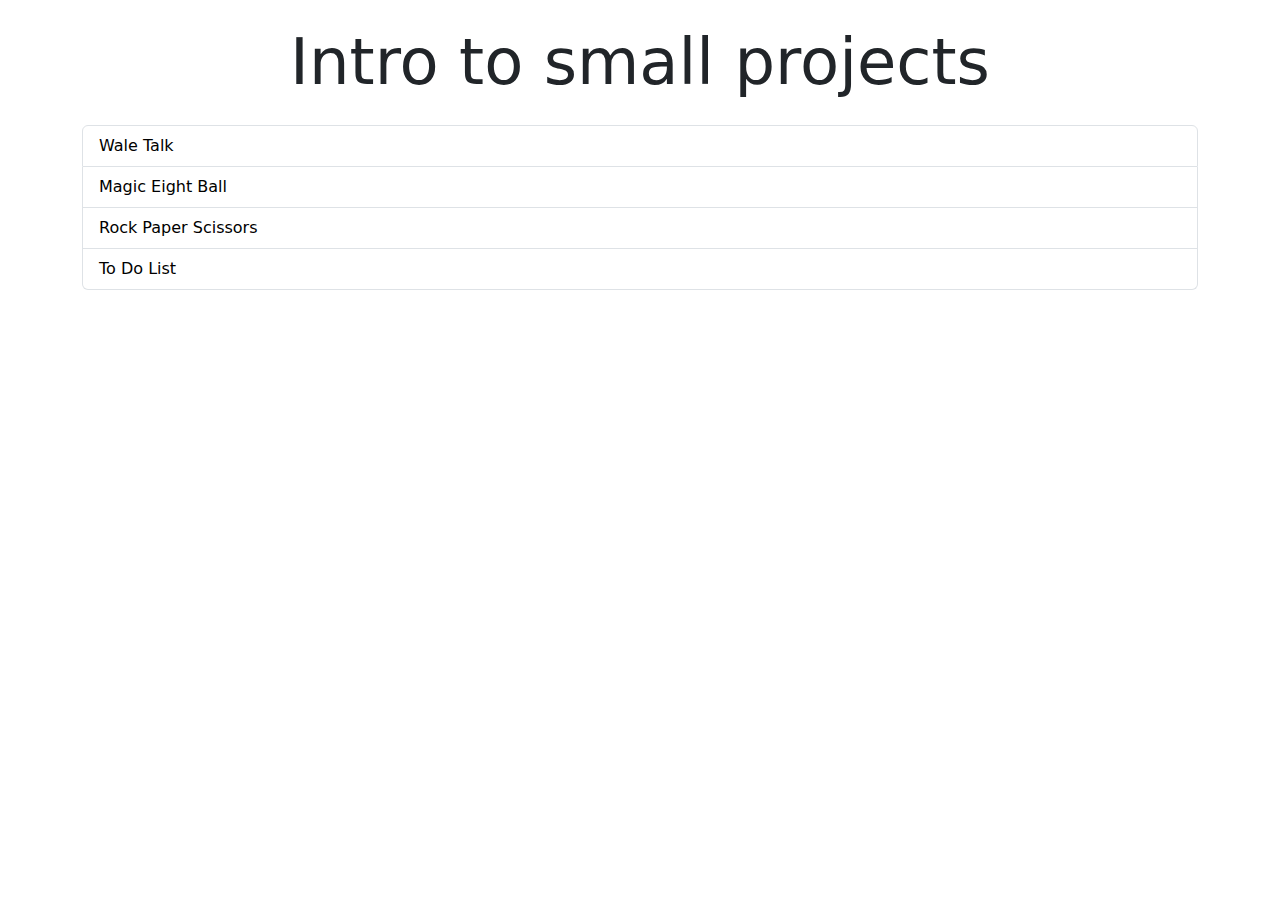
<file: index.html>
<!DOCTYPE html>
<html lang="en">

<head>
    <meta charset="UTF-8">
    <meta http-equiv="X-UA-Compatible" content="IE=edge">
    <meta name="viewport" content="width=device-width, initial-scale=1.0">
    <title>Small Projects</title>
    <link href="https://cdn.jsdelivr.net/npm/bootstrap@5.2.2/dist/css/bootstrap.min.css" rel="stylesheet" </head>
    <link rel="stylesheet" href="style.css">

<body>
    <div class="container">
        <div class="col-12">
            <p class="display-3 text-center m-4">
                Intro to small projects
            </p>
        </div>
        <div class="col-12">
            <!-- add a lists to other html -->
            <ul class="list-group">
                <li class="list-group-item">
                    <a href="waleTalk.html">Wale Talk</a>
                </li>
                <li class="list-group-item">
                    <a href="magicEightBall.html">Magic Eight Ball</a>
                </li>
                <li class="list-group-item">
                    <a href="rockPaperScissors.html">Rock Paper Scissors</a>
                </li>
                <li class="list-group-item">
                    <a href="todo.html">To Do List</a>
                </li>
            </ul>
        </div>
    </div>
    <script src="https://cdn.jsdelivr.net/npm/bootstrap@5.2.2/dist/js/bootstrap.bundle.min.js"
        integrity="sha384-OERcA2EqjJCMA+/3y+gxIOqMEjwtxJY7qPCqsdltbNJuaOe923+mo//f6V8Qbsw3"
        crossorigin="anonymous"></script>
</body>

</html>
</file>
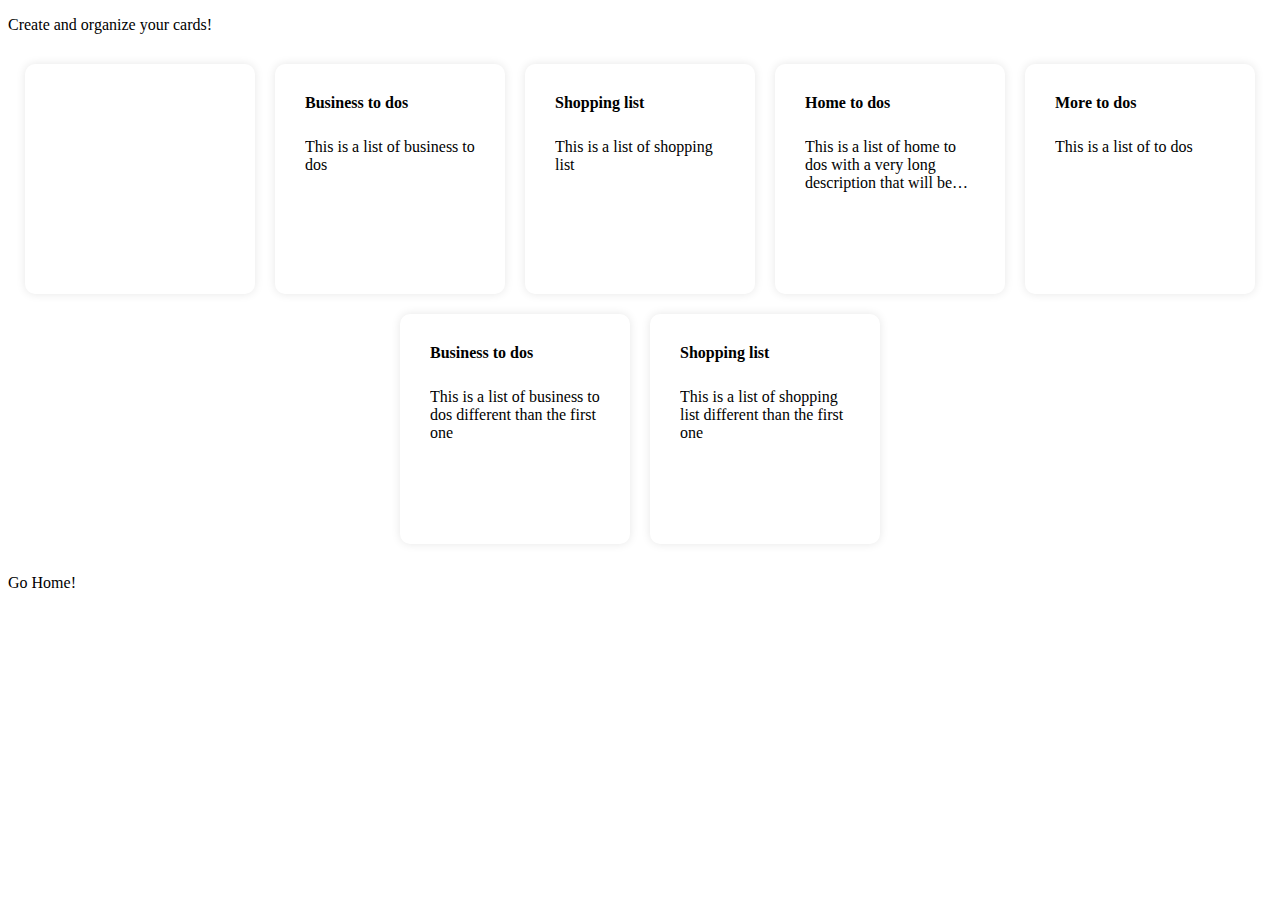
<file: cards.html>
<!DOCTYPE html>
<html lang="en">

<head>
    <meta charset="UTF-8">
    <meta http-equiv="X-UA-Compatible" content="IE=edge">
    <meta name="viewport" content="width=device-width, initial-scale=1.0">
    <title>Cards</title>
    <link href="https://cdn.jsdelivr.net/npm/bootstrap@5.2.2/dist/css/bootstrap.min.css" rel="stylesheet"
        integrity="sha384-Zenh87qX5JnK2Jl0vWa8Ck2rdkQ2Bzep5IDxbcnCeuOxjzrPF/et3URy9Bv1WTRi" crossorigin="anonymous">
    <link rel="stylesheet" href="https://unicons.iconscout.com/release/v4.0.0/css/line.css">
    <link rel="stylesheet" href="cards.css">
    <link rel="stylesheet" href="style.css">
</head>

<body>
    <div class="container">
        <div class="col-12">
            <p class="display-3 text-center">Create and organize your cards!</p>
        </div>
    </div>

    <div class="container cards"></div>


    <div class="container">
        <div class="col-12 text-center">
            <a href="index.html">Go Home!</a>
        </div>
    </div>
    <script src="https://cdn.jsdelivr.net/npm/bootstrap@5.2.2/dist/js/bootstrap.bundle.min.js"
        integrity="sha384-OERcA2EqjJCMA+/3y+gxIOqMEjwtxJY7qPCqsdltbNJuaOe923+mo//f6V8Qbsw3"
        crossorigin="anonymous"></script>
    <script src="cards.js" async></script>
</body>

</html>
</file>
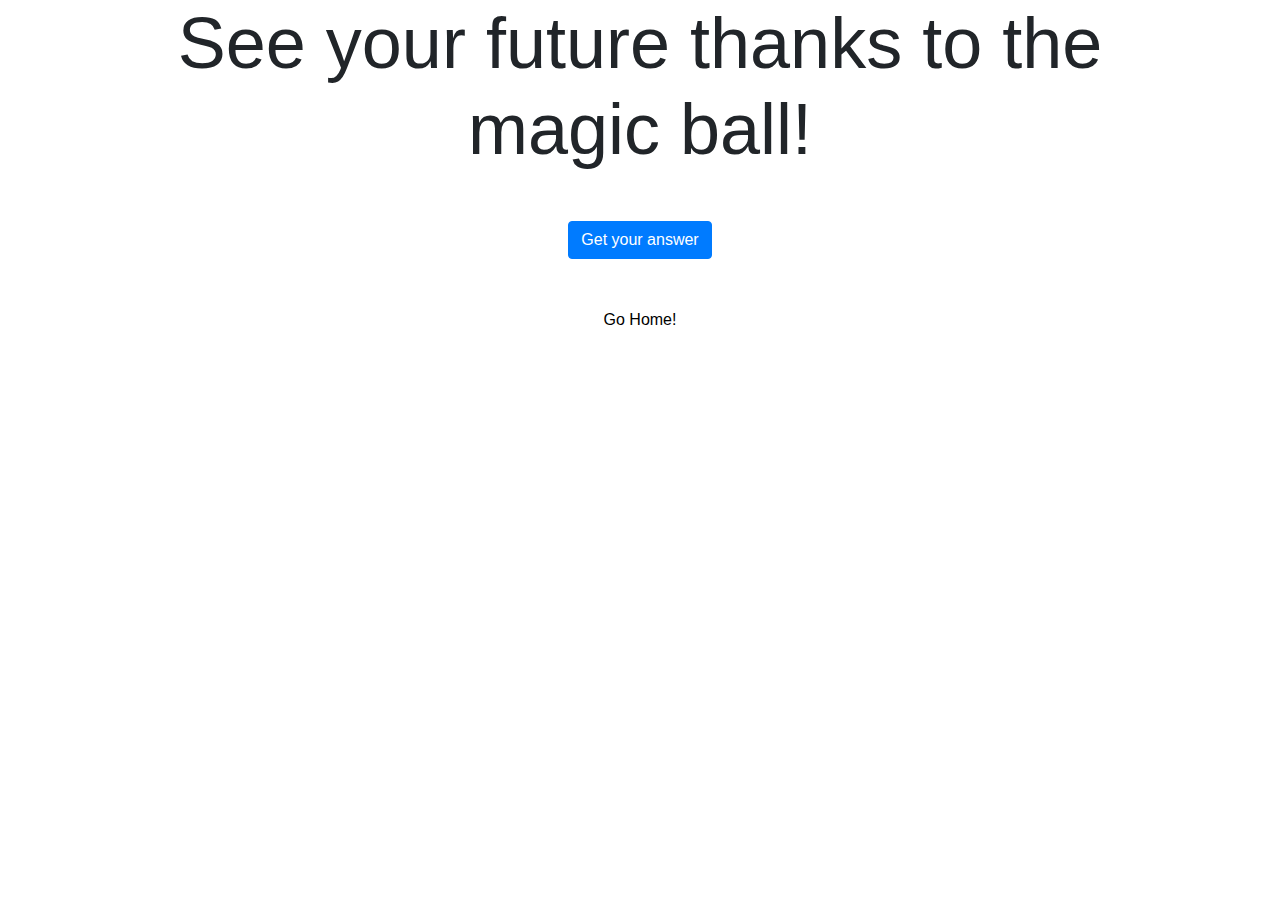
<file: magicEightBall.html>
<!DOCTYPE html>
<html lang="en">

<head>
    <meta charset="UTF-8">
    <meta http-equiv="X-UA-Compatible" content="IE=edge">
    <meta name="viewport" content="width=device-width, initial-scale=1.0">
    <title>Magic Eight Ball</title>
    <!-- get bootstrap -->
    <link rel="stylesheet" href="https://maxcdn.bootstrapcdn.com/bootstrap/4.0.0/css/bootstrap.min.css"
        integrity="sha384-Gn5384xqQ1aoWXA+058RXPxPg6fy4IWvTNh0E263XmFcJlSAwiGgFAW/dAiS6JXm" crossorigin="anonymous">
    <link rel="stylesheet" href="style.css">

</head>

<body>
    <div class="container">
        <div class="col-12">
            <p class="display-3 text-center">See your future thanks to the magic ball!</p>
        </div>
    </div>
    <div class="container mt-5 mb-5">
        <div class="col-12 text-center">
            <button onclick="getRandomAnswer()" class="btn btn-primary lead">Get your answer</button>
        </div>
        <div class="col-12 text-center">
            <div class="lead" id="answer"></div>
        </div>
    </div>
    <div class="container">
        <div class="col-12 text-center">
            <a href="index.html" class="display-5">Go Home!</a>
        </div>
    </div>
    <script src="magicEightBall.js"></script>
</body>

</html>
</file>
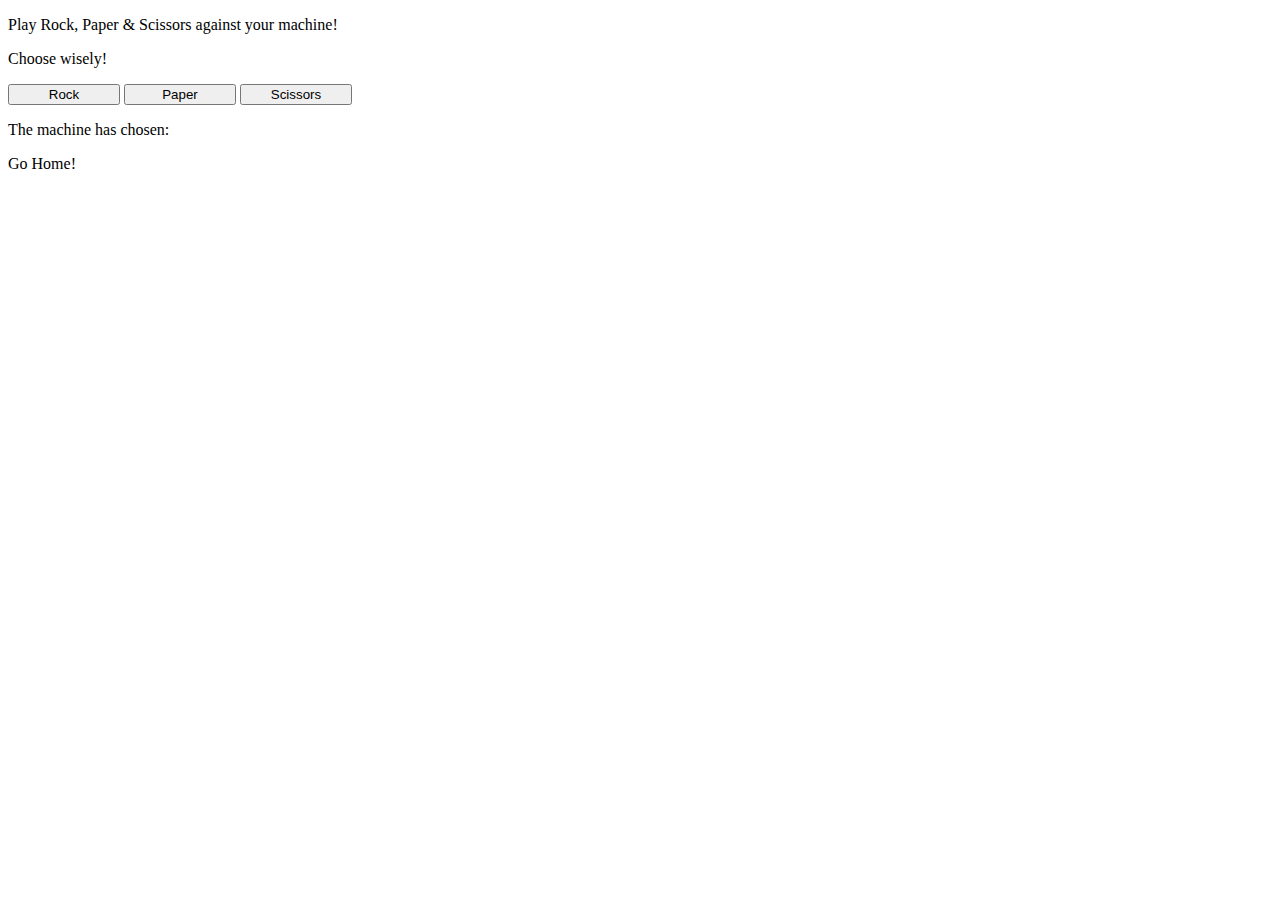
<file: rockPaperScissors.html>
<!DOCTYPE html>
<html lang="en">

<head>
    <meta charset="UTF-8">
    <meta http-equiv="X-UA-Compatible" content="IE=edge">
    <meta name="viewport" content="width=device-width, initial-scale=1.0">
    <title>Rock Paper & Scissors</title>
    <link href="https://cdn.jsdelivr.net/npm/bootstrap@5.2.2/dist/css/bootstrap.min.css" rel="stylesheet"
        integrity="sha384-Zenh87qX5JnK2Jl0vWa8Ck2rdkQ2Bzep5IDxbcnCeuOxjzrPF/et3URy9Bv1WTRi" crossorigin="anonymous">
    <link rel="stylesheet" href="style.css">
</head>

<body>
    <div class="container">
        <div class="col-12">
            <p class="display-3 text-center">Play Rock, Paper & Scissors against your machine!</p>
        </div>
    </div>
    <div class="container mt-5 mb-5">
        <div class="col-12 text-center">
            <p class="lead display-6">Choose wisely!</p>
        </div>
        <div class="col-12">
            <div class="row justify-content-around">
                <button class="btn btn-primary btn-lg" id="rock" onclick="rockPaperScissors()">Rock</button>
                <button class="btn btn-primary btn-lg" id="paper">Paper</button>
                <button class="btn btn-primary btn-lg" id="scissors">Scissors</button>
            </div>
        </div>
        <div class="col-12 mt-2 mb-2">
            <p class="lead display-6 text-center">The machine has chosen:
                <span id="machinePick"></span>
            </p>
        </div>
        <div class="col-12 text-center mt-3">
            <p class="lead display-4" id="result"></p>
        </div>
    </div>
    <div class="container">
        <div class="col-12 text-center">
            <a href="index.html">Go Home!</a>
        </div>
    </div>
    <script src="https://cdn.jsdelivr.net/npm/bootstrap@5.2.2/dist/js/bootstrap.bundle.min.js"
        integrity="sha384-OERcA2EqjJCMA+/3y+gxIOqMEjwtxJY7qPCqsdltbNJuaOe923+mo//f6V8Qbsw3"
        crossorigin="anonymous"></script>
    <script src="rockPaperScissors.js"></script>
</body>

</html>
</file>
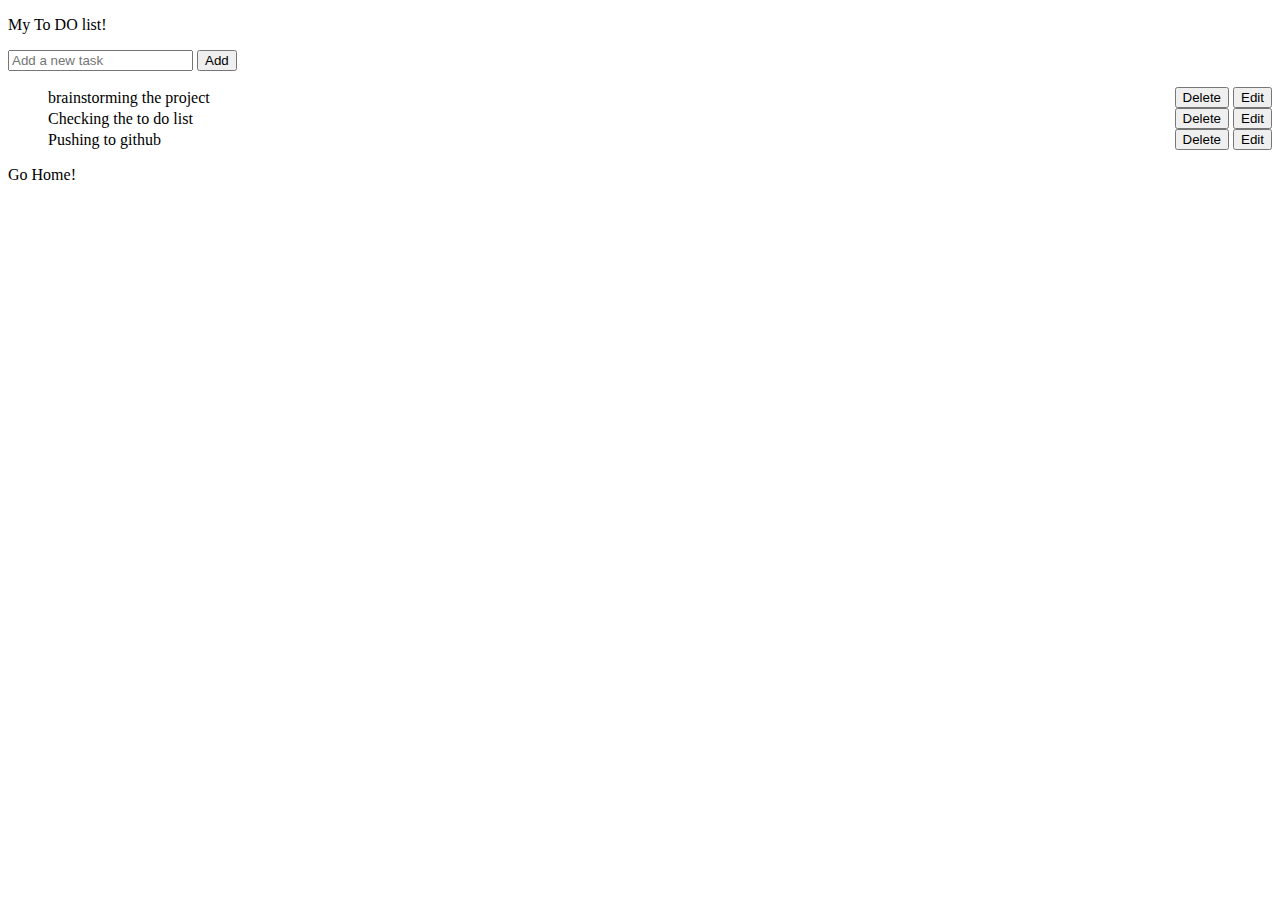
<file: todo.html>
<!DOCTYPE html>
<html lang="en">

<head>
    <meta charset="UTF-8">
    <meta http-equiv="X-UA-Compatible" content="IE=edge">
    <meta name="viewport" content="width=device-width, initial-scale=1.0">
    <title>To Do List</title>
    <link href="https://cdn.jsdelivr.net/npm/bootstrap@5.2.2/dist/css/bootstrap.min.css" rel="stylesheet"
        integrity="sha384-Zenh87qX5JnK2Jl0vWa8Ck2rdkQ2Bzep5IDxbcnCeuOxjzrPF/et3URy9Bv1WTRi" crossorigin="anonymous">
    <link rel="stylesheet" href="style.css">
</head>

<body>
    <div class="container">
        <div class="col-12">
            <p class="display-3 text-center">My To DO list!</p>
        </div>
    </div>
    <div class="container">
        <div class="col-12">
            <div class="input-group mb-3">
                <input type="text" class="form-control" placeholder="Add a new task" aria-label="Recipient's username"
                    aria-describedby="button-addon2" id="inputTask">
                <button class="btn btn-outline-secondary" type="button" id="button-addon2"
                    onclick="getTask()">Add</button>
            </div>
        </div>
        <div class="col-12">

            <ul id="taskList">
                <div id="task" class="m-2" style="display: flex; justify-content: space-between; align-items: center;">
                    <div id="taskText">brainstorming the project</div>
                    <div class="btn-group" id="btnGroup">
                        <button class="btn btn-danger" type="button" id="deleteButton"
                            onclick="deleteTask(this)">Delete</button>
                        <button class="btn btn-light" type="button" id="editButton"
                            onclick="editTask(this)">Edit</button>
                    </div>
                </div>

                <div id="task" class="m-2" style="display: flex; justify-content: space-between; align-items: center;">
                    <div id="taskText">Checking the to do list</div>
                    <div class="btn-group" id="btnGroup">
                        <button class="btn btn-danger" type="button" id="deleteButton"
                            onclick="deleteTask(this)">Delete</button>
                        <button class="btn btn-light" type="button" id="editButton"
                            onclick="editTask(this)">Edit</button>
                    </div>
                </div>
                <div id="task" class="m-2" style="display: flex; justify-content: space-between; align-items: center;">

                    <div id="taskText">Pushing to github</div>
                    <div class="btn-group" id="btnGroup">
                        <button class="btn btn-danger" type="button" id="deleteButton"
                            onclick="deleteTask(this)">Delete</button>
                        <button class="btn btn-light" type="button" id="editButton"
                            onclick="editTask(this)">Edit</button>
                    </div>
                </div>
            </ul>
        </div>
    </div>
    <div class="container">
        <div class="col-12 text-center">
            <a href="index.html">Go Home!</a>
        </div>
    </div>
    <script src="https://cdn.jsdelivr.net/npm/bootstrap@5.2.2/dist/js/bootstrap.bundle.min.js"
        integrity="sha384-OERcA2EqjJCMA+/3y+gxIOqMEjwtxJY7qPCqsdltbNJuaOe923+mo//f6V8Qbsw3"
        crossorigin="anonymous"></script>
    <script src="todo.js" async></script>
</body>

</html>
</file>
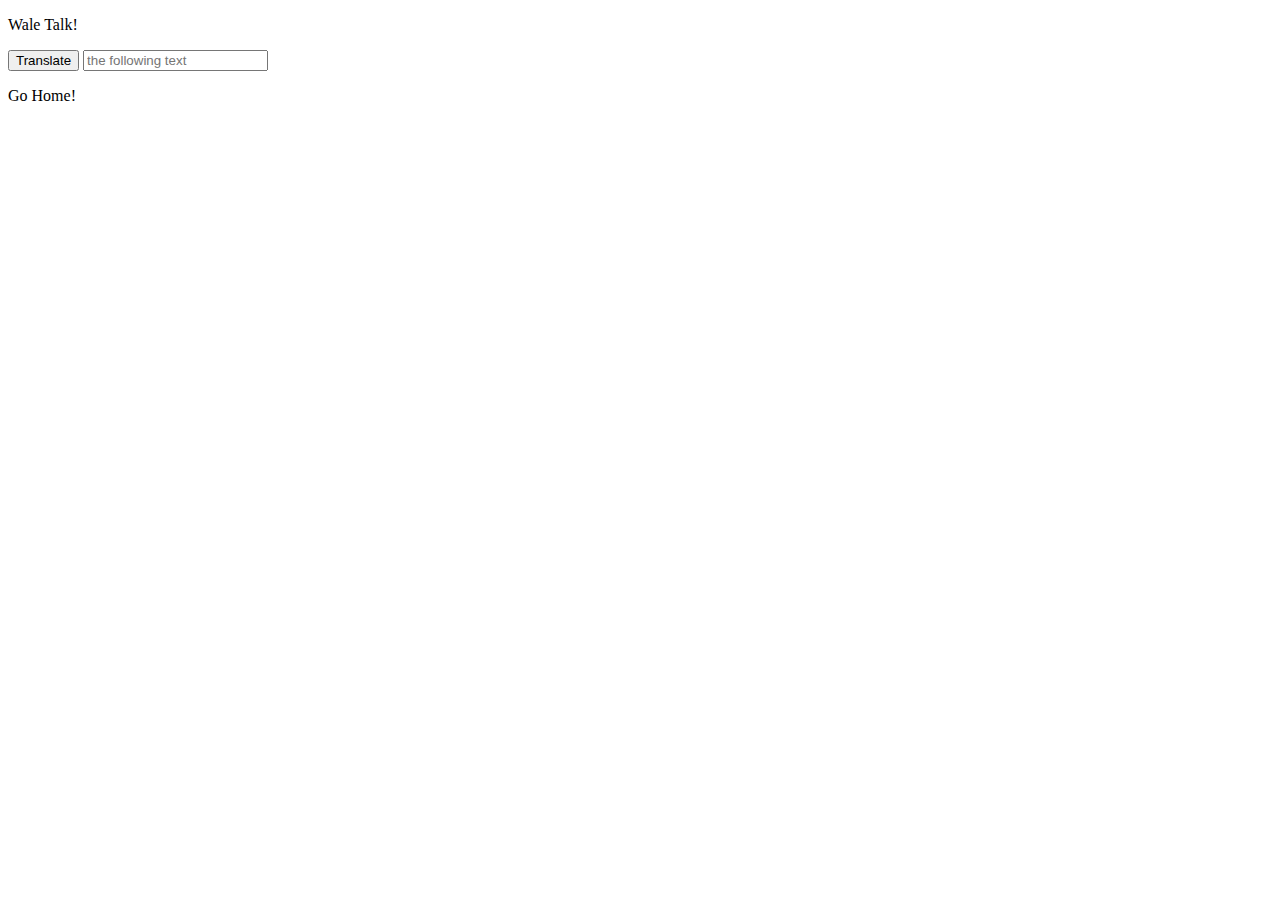
<file: waleTalk.html>
<!DOCTYPE html>
<html lang="en">

<head>
    <meta charset="UTF-8">
    <meta http-equiv="X-UA-Compatible" content="IE=edge">
    <meta name="viewport" content="width=device-width, initial-scale=1.0">
    <title>Wale Talk</title>
    <link href="https://cdn.jsdelivr.net/npm/bootstrap@5.2.2/dist/css/bootstrap.min.css" rel="stylesheet"
        integrity="sha384-Zenh87qX5JnK2Jl0vWa8Ck2rdkQ2Bzep5IDxbcnCeuOxjzrPF/et3URy9Bv1WTRi" crossorigin="anonymous">
    <link rel="stylesheet" href="style.css">

</head>

<body>
    <div class="container">
        <div class="col-12">
            <p class="display-3 text-center m-4">
                Wale Talk!
            </p>
        </div>
        <div class="col-12">
            <!-- input text -->
            <div class="input-group mb-3">
                <button class="btn btn-outline-secondary" type="button" id="basic-addon1"
                    onClick="waleTalk()">Translate</button>
                <input type="text" class="form-control" placeholder="the following text" aria-label="Username"
                    aria-describedby="basic-addon1" id="text">
            </div>
        </div>
        <div class="col-12 text-center display-5">
            <p id="results" class="text-break"></p>
        </div>
    </div>
    <div class="container">
        <div class="col-12 text-center">
            <a href="index.html">Go Home!</a>
        </div>
    </div>
    <script src="https://cdn.jsdelivr.net/npm/bootstrap@5.2.2/dist/js/bootstrap.bundle.min.js"
        integrity="sha384-OERcA2EqjJCMA+/3y+gxIOqMEjwtxJY7qPCqsdltbNJuaOe923+mo//f6V8Qbsw3"
        crossorigin="anonymous"></script>
    <script src="waleTalk.js"></script>
</body>

</html>
</file>
<file: style.css>
/* reomve underline and blue color for a tags */
a {
    text-decoration: none;
    color: #000;
}

#rock,
#paper,
#scissors {
    width: 7rem;
}
</file>
<file: cards.css>
.cards {
    display: flex;
    flex-direction: row;
    justify-content: center;
    align-items: center;
    flex-wrap: wrap;
    /* add margin top and bottom */
    margin-top: 20px;
    margin-bottom: 20px;
}

.add-card,
.card {
    width: 170px;
    height: 170px;
    background: #fff;
    border-radius: 10px;
    padding: 30px;
    box-shadow: 0 0 10px rgba(0, 0, 0, 0.1);
    display: flex;
    flex-direction: column;
    margin: 10px;
}

.add-card {
    display: fixed;
    align-items: center;
    justify-content: center;
}

.add-card:hover {
    cursor: pointer;
}

.card>.title {
    /* display only first line of text */
    overflow: hidden;
    text-overflow: ellipsis;
    white-space: nowrap;
    /* highlight the text */
    background: #fff;
    /* padding: 0 5px; */
    /* make the text bold */
    font-weight: bold;

}

.card>.description {
    /* display only first three lines of the text */
    overflow: hidden;
    text-overflow: ellipsis;
    display: -webkit-box;
    -webkit-line-clamp: 3;
    -webkit-box-orient: vertical;
    /* add some margin on top */
    margin-top: 10px;
}


.card-modal {
    display: none;
    position: fixed;
    justify-content: center;
    align-items: center;
    z-index: 1;
    left: 0;
    top: 0;
    width: 100%;
    height: 100%;
    overflow: auto;
    /* Fallback color */
    background-color: rgba(0, 0, 0, 0.4);
    padding-top: 25vh;
    padding-bottom: 25vh;
}

.card-modal-content {
    display: flex;
    flex-direction: column;
    justify-content: space-between;
    align-items: center;
    background-color: #fefefe;
    margin: auto;
    padding: 15px 0;
    border: 0 0 10px solid #888;
    width: 50%;
    height: 80%;
    border-radius: 10px;
    box-shadow: 0 0 10px rgba(0, 0, 0, 0.1);
}

.card-modal-inputs {
    display: flex;
    flex-direction: column;
    justify-content: space-between;
    align-items: center;
    width: 90%;
    height: 100%;
}

.input {
    width: 100%;
    /* define same width */
    /* round borders */
    border-radius: 10px;
}

.inputTitle {
    height: 50px;
    /* add some padding */
    padding: 0 10px;
    /* add some margin on bottom */
    margin-bottom: 10px;
    /* placeholder bold */
    font-weight: bold;
}

.inputDescription {
    height: 100%;
    /* margin top responsive */
    margin-top: 10px 0;
    padding: 0 10px;

}

.input:focus {
    outline: none;
}

.card-modal-buttons {
    display: flex;
    flex-direction: row;
    justify-content: space-between;
    align-items: center;
    width: 40%;
    height: 50px;
}

.card-modal-buttons>.button {
    /* center text */
    text-align: center;
    justify-content: center;
    background: black;
    color: #fff;
    padding: 10px 0px;
    border: none;
    border-radius: 5px;
    cursor: pointer;
    margin-top: 1vh;
    /* same width */
    width: 40%;
}
</file>
